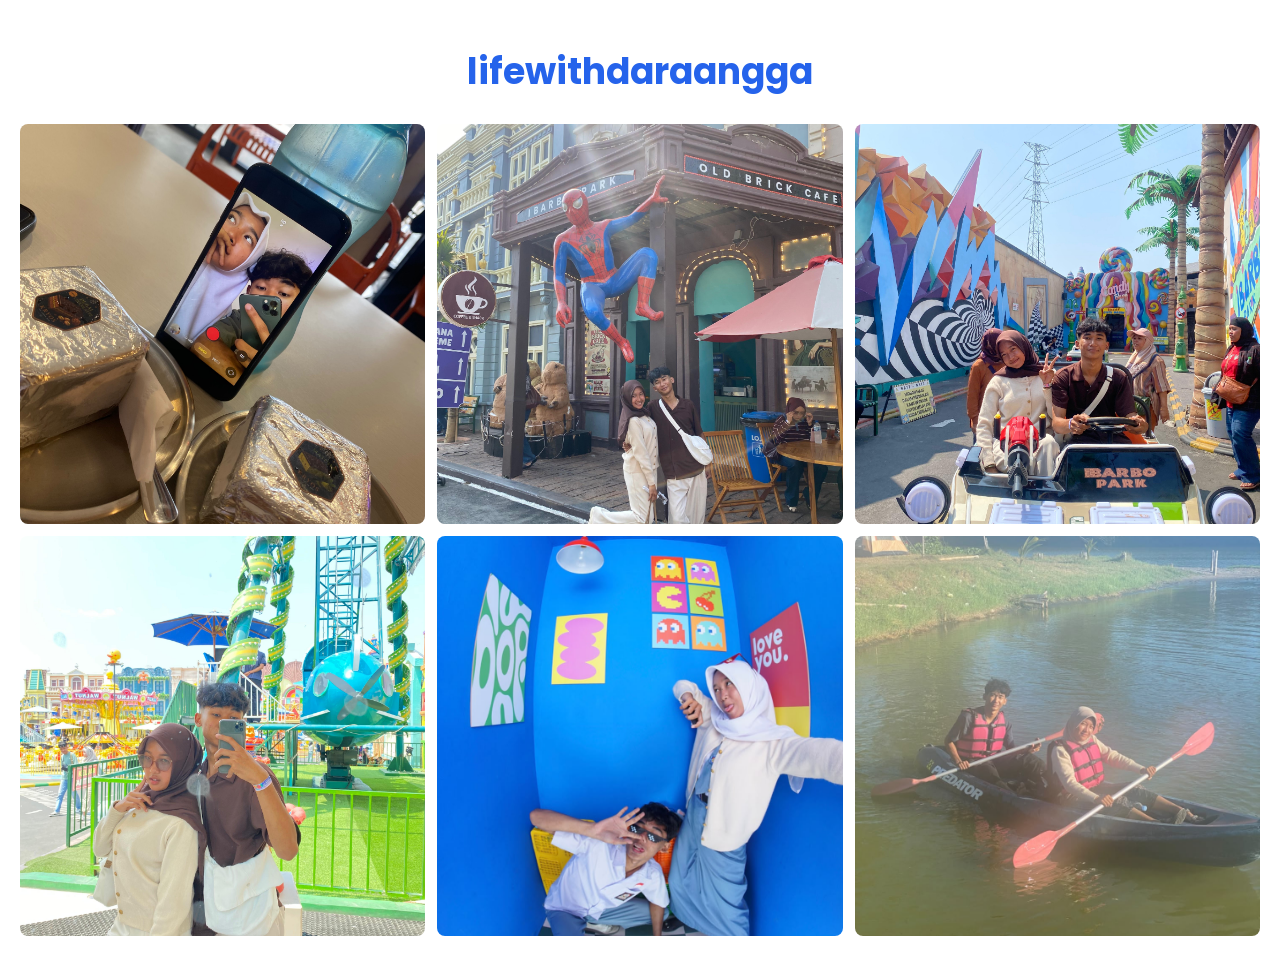
<file: Tugas_D_Galeri_Grid/index.html>
<!--
NIM   : 252520096
Nama  : Angga Saputra
Kelas : TI B
-->
<!DOCTYPE html>
<html lang="id">
<head>
    <meta charset="UTF-8">
    <meta name="viewport" content="width=device-width, initial-scale=1.0">
    <title>lifewithdaraangga</title>
    <link rel="stylesheet" href="style.css">
    <link href="https://fonts.googleapis.com/css2?family=Poppins:wght@400;600;700&display=swap" rel="stylesheet">
</head>
<body>

    <h1>lifewithdaraangga</h1>

    <div class="galeri">
        <img src="gambar/foto1.jpeg" alt="Gambar 1">
        <img src="gambar/foto2.jpeg" alt="Gambar 2">
        <img src="gambar/foto3.jpeg" alt="Gambar 3">
        <img src="gambar/foto4.jpeg" alt="Gambar 4">
        <img src="gambar/foto5.jpeg" alt="Gambar 5">
        <img src="gambar/foto6.jpeg" alt="Gambar 6">
    </div>

</body>
</html>
</file>
<file: Tugas_D_Galeri_Grid/style.css>
* {
    box-sizing: border-box;
}

body {
    margin: 0;
    padding: 20px;
    font-family: Arial, sans-serif;
}

h1 {
    text-align: center;
    font-family: 'Poppins', sans-serif;
    font-size: 36px;
    font-weight: 700;
    color: #2563eb;
    margin-bottom: 25px;
}

.galeri {
    display: grid;
    grid-template-columns: repeat(3, 1fr);
    gap: 12px;
}

.galeri img {
    width: 100%;
    height: 400px;
    aspect-ratio: 3 / 4;
    object-fit: cover;
    display: block;
    border-radius: 8px;
}
</file>
